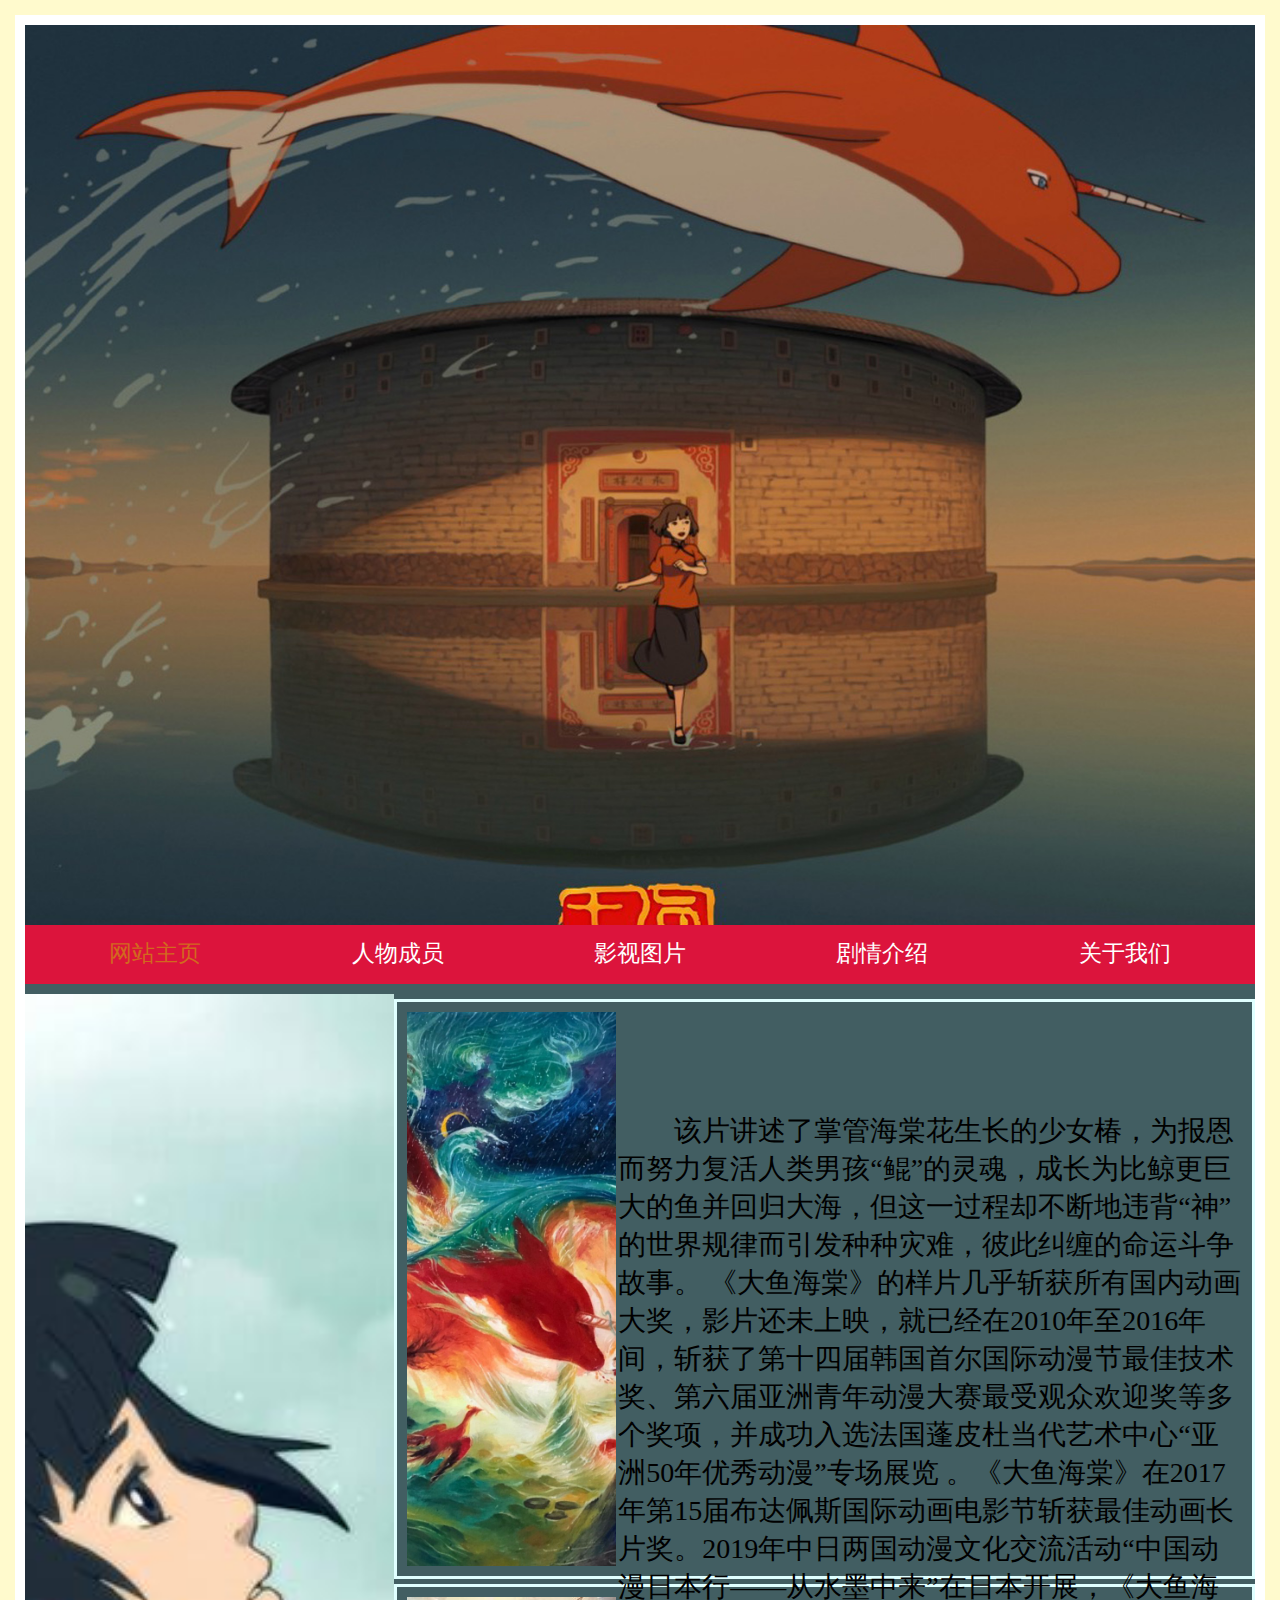
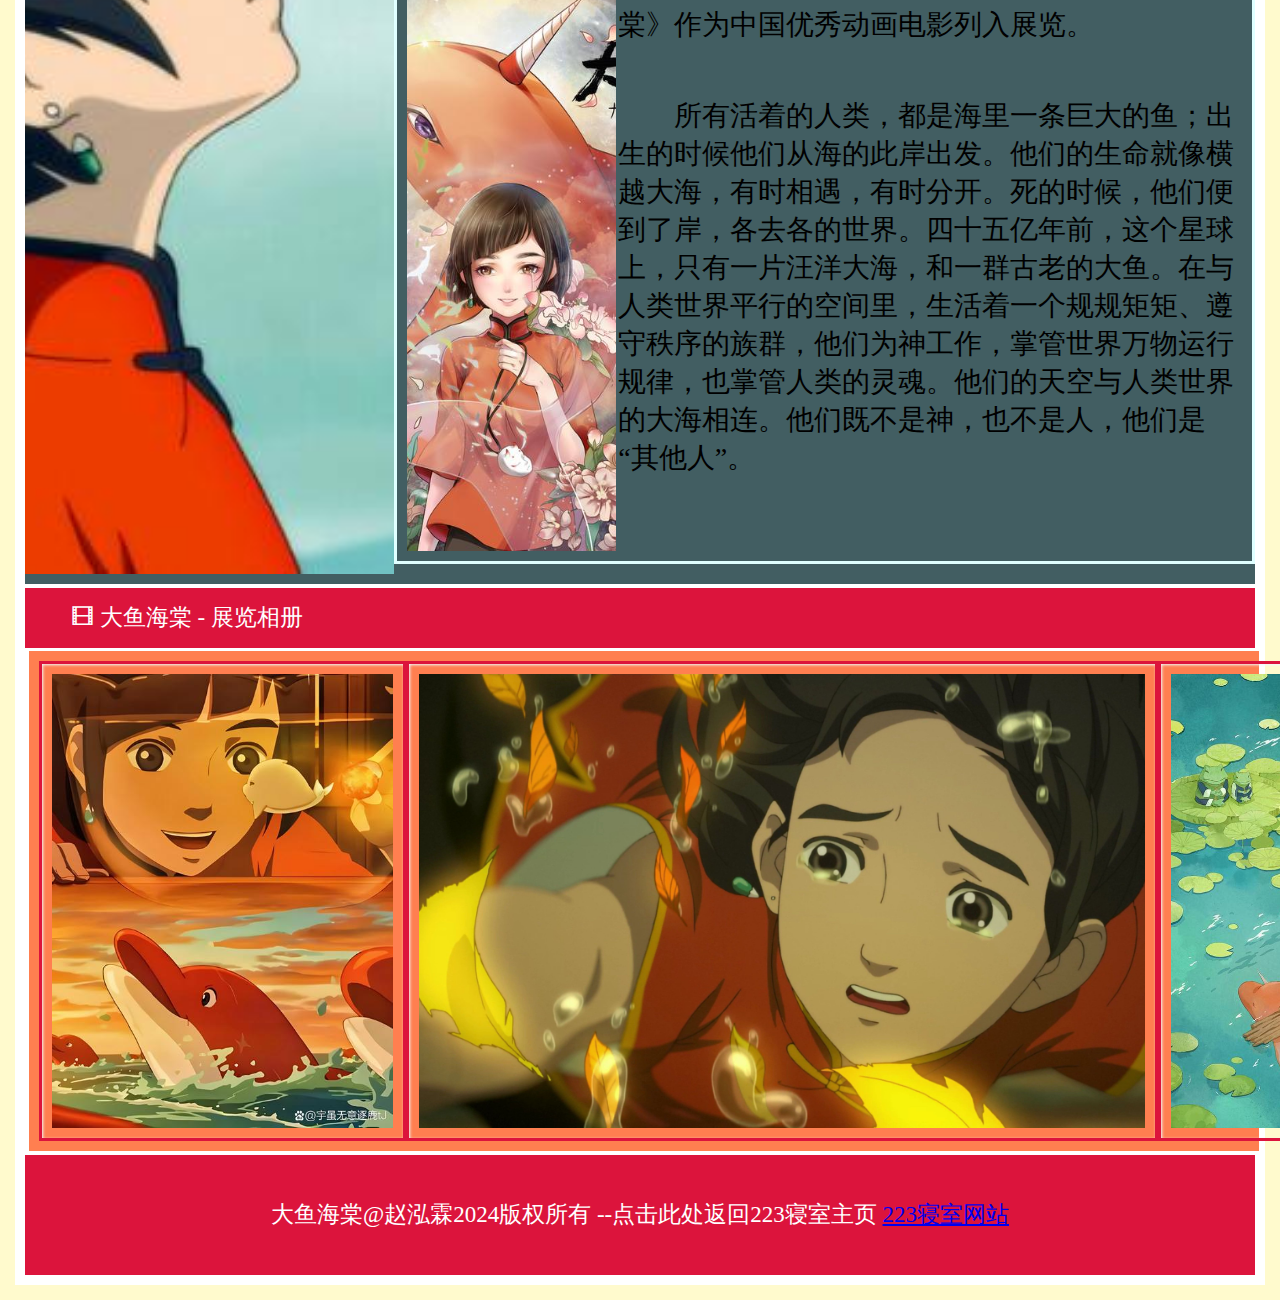
<file: index.html>
<!doctype html>
<html lang="en">
<head>
  <meta charset="UTF-8"/>

  <title>大鱼海棠-主页</title>
  <link rel = "stylesheet" type = "text/css" href = "web/style.css"/>
    <style>
        .main {
            width: 100%;
            height: 1200px;
            background-color: #425e62;
            display: flex;
            padding: 10px 0px;
            justify-content: space-between;
        }
        .main img.main_img{
            width: 30%;
            height: 100%;
            object-fit: cover;
        }

        .main .main_content {
            width: 74.7%;
            height: 100%;
        }
        .main .main_content .msgs {
            width: 100%;
            padding: 10px;
            display: flex;
            border: 3px solid lightcyan;
            height: calc(100% / 2 - 10px);
            margin: 5px 0px;
            justify-content: space-between;
        }

        .main .main_content .msgs img {
            width: 25%;
            height: 100%;
        }
        .main .main_content .msgs .msg2 {
            width: 74.7%;
            height: 100%;
            font-size: 28px;
            text-indent: 2em;
            padding-top: 100px;
        }
        .three_imgs {
            width: 100%;
            height: 500px;
            background-color: coral;
            margin: 0.3%;
            display: flex;
            padding: 10px;
            justify-content: space-between;
        }
        .three_imgs img {
            border: 3px solid crimson;
            padding: 10px;
            box-shadow: 1px 1px 3px aliceblue inset;

        }
        .three_imgs img:hover {
            transition: all  .2s;
            border: 40px cornflowerblue;
            cursor: pointer;
            box-shadow: 5px 5px 10px aliceblue inset;
        }

    </style>
</head>
<body>
    <img src ="image2/dyht20.jpg" alt = "" class="banner">
    <!--导航栏-->
    <div class = "menus">
        <a href = "index.html" class = "active">网站主页</a>
        <a href = "web/人物成员.html">人物成员</a>
        <a href = "web/影视图片.html">影视图片</a>
        <a href = "web/剧情介绍.html">剧情介绍</a>
        <a href = "web/联系我们.html">关于我们</a>

    </div>
        <!--主题页面-->

    <div class = "main">

        <img src = "image1/dyht17.jpg" alt = "" class = "main_img"/>
        <div class = "main_content">
            <div class = "msgs">
                <img src = "image1/dyht8.jpg" alt = "" />
                <div class="msg2">
                    该片讲述了掌管海棠花生长的少女椿，为报恩而努力复活人类男孩“鲲”的灵魂，成长为比鲸更巨大的鱼并回归大海，但这一过程却不断地违背“神”的世界规律而引发种种灾难，彼此纠缠的命运斗争故事。
                    《大鱼海棠》的样片几乎斩获所有国内动画大奖，影片还未上映，就已经在2010年至2016年间，斩获了第十四届韩国首尔国际动漫节最佳技术奖、第六届亚洲青年动漫大赛最受观众欢迎奖等多个奖项，并成功入选法国蓬皮杜当代艺术中心“亚洲50年优秀动漫”专场展览 。《大鱼海棠》在2017年第15届布达佩斯国际动画电影节斩获最佳动画长片奖。2019年中日两国动漫文化交流活动“中国动漫日本行——从水墨中来”在日本开展，《大鱼海棠》作为中国优秀动画电影列入展览。
                </div>

            </div>
            <div class = "msgs">
                <img src = "image1/dyht14.jpg" alt = "" />
                <div class="msg2">
                    所有活着的人类，都是海里一条巨大的鱼；出生的时候他们从海的此岸出发。他们的生命就像横越大海，有时相遇，有时分开。死的时候，他们便到了岸，各去各的世界。四十五亿年前，这个星球上，只有一片汪洋大海，和一群古老的大鱼。在与人类世界平行的空间里，生活着一个规规矩矩、遵守秩序的族群，他们为神工作，掌管世界万物运行规律，也掌管人类的灵魂。他们的天空与人类世界的大海相连。他们既不是神，也不是人，他们是“其他人”。
                </div>

            </div>
        </div>

    </div>

    <div class="title">
        🎞  大鱼海棠 - 展览相册
    </div>

    <div class="three_imgs">
        <img src = "image1/dyht6.jpg" alt = ""/>
        <img src = "image1/dyht15.jpg" alt = ""/>
        <img src = "image2/dyht19.jpg" alt = ""/>
    </div>

    <div class ="footer">
        大鱼海棠@赵泓霖2024版权所有
        --点击此处返回223寝室主页
        <a href= "https://feng-lan-17.github.io/sushe.github.io/">223寝室网站</a>
    </div>

</body>
</html>
</file>
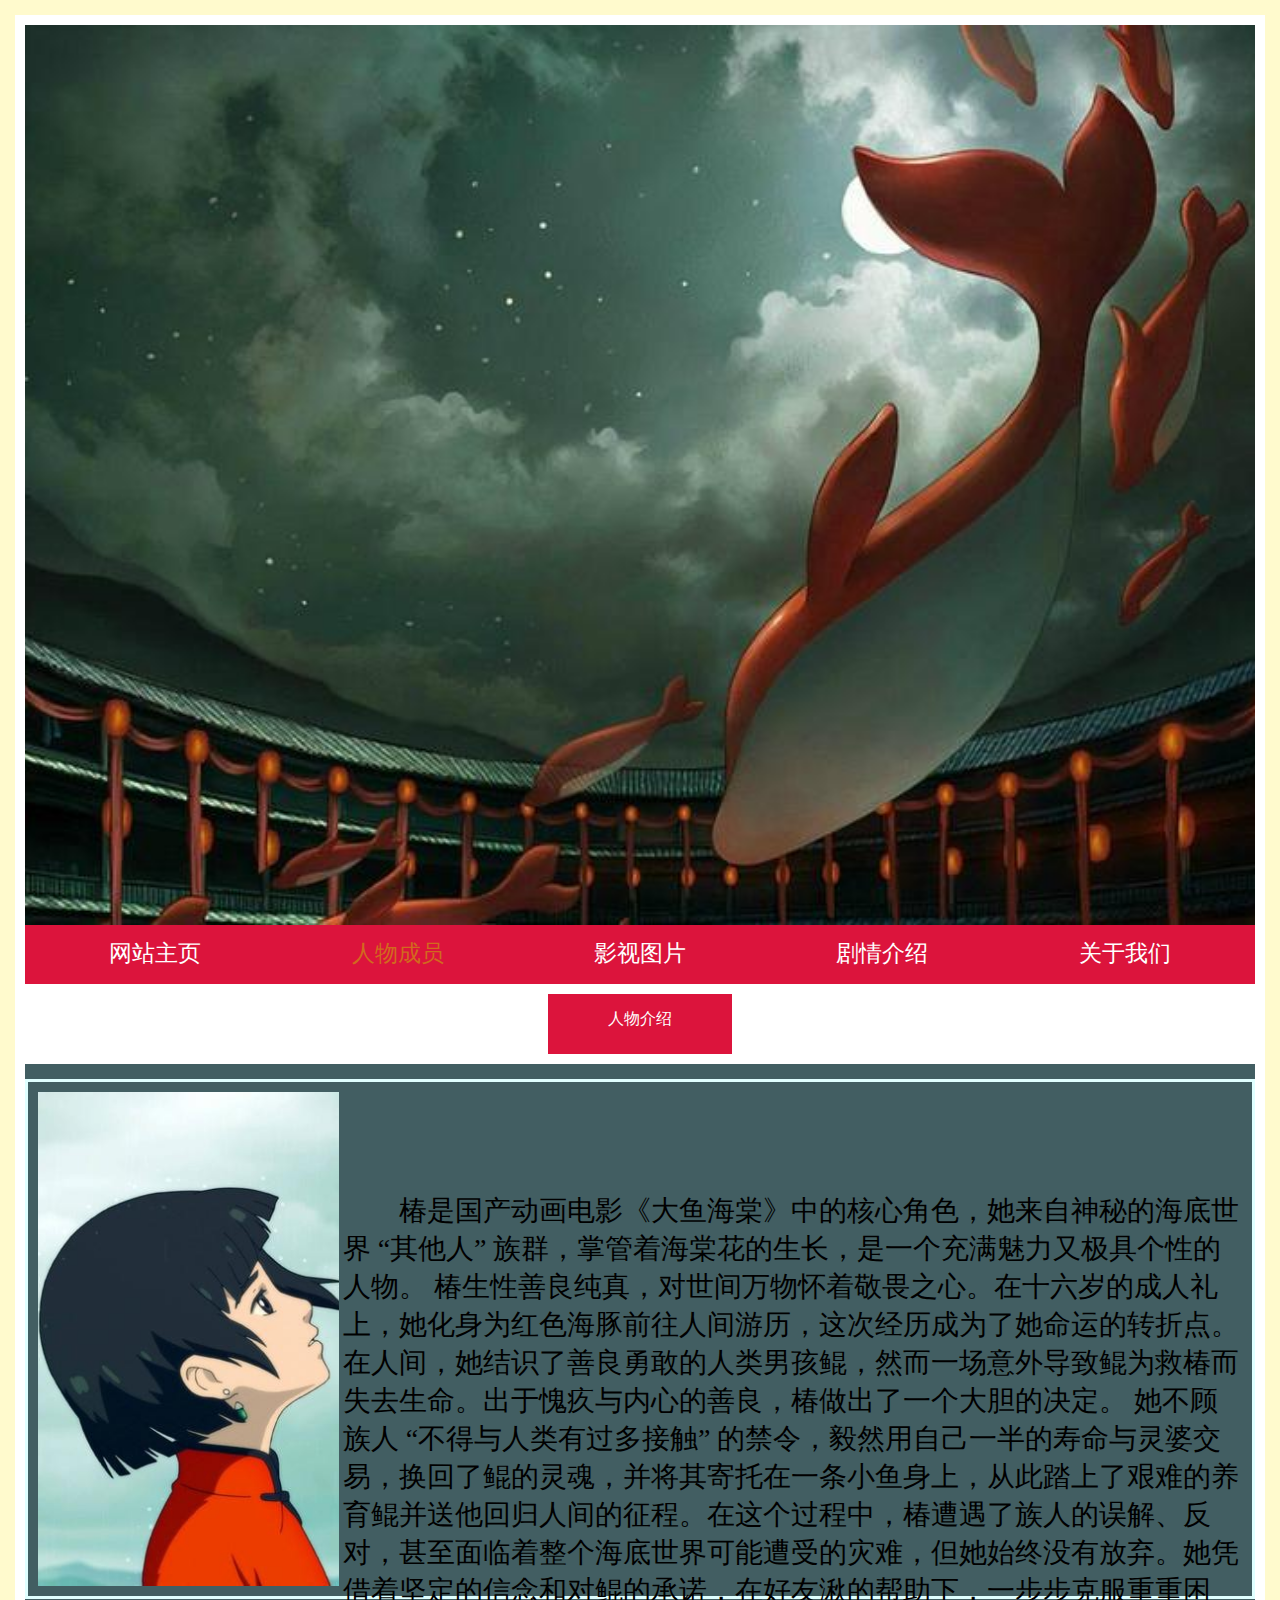
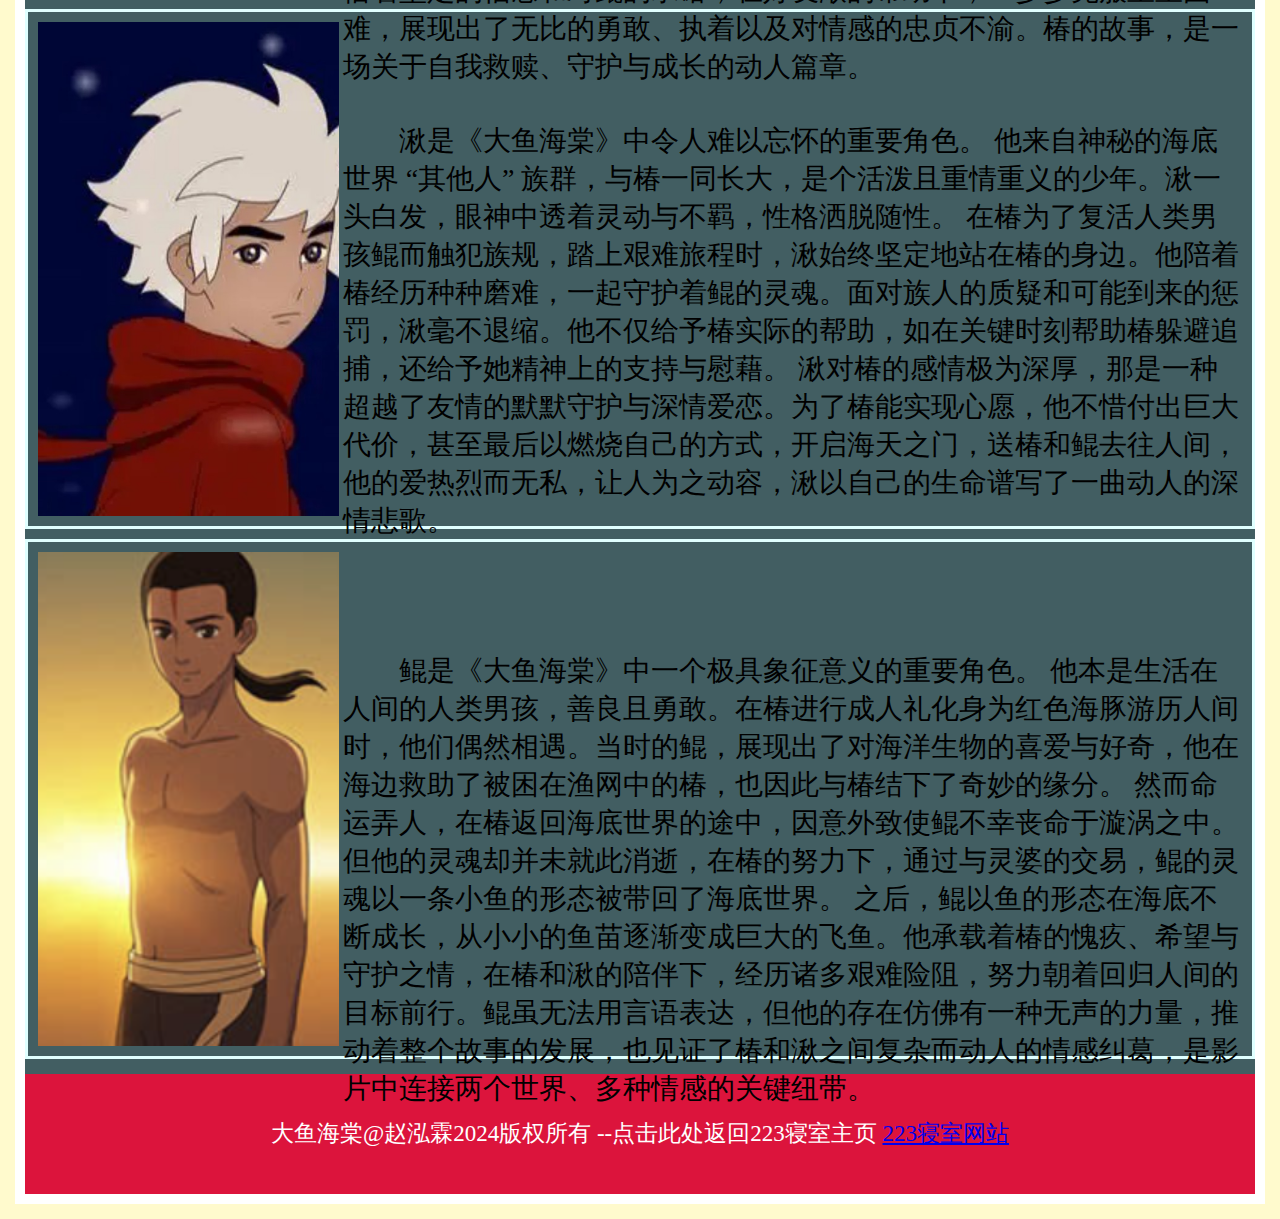
<file: web/人物成员.html>
<!doctype html>
<html lang="en">
<head>
  <meta charset="UTF-8"/>

  <title>大鱼海棠-人物成员</title>
  <link rel = "stylesheet" type = "text/css" href = "style.css"/>
  <style>
    .main {
      width: 100%;
      height: auto;
      background-color: #425e62;
      display: flex;
      padding: 10px 0px;
      flex-wrap: wrap;
      justify-content: space-between;
    }

    .msgs {
      width: 100%;
      padding: 10px;
      display: flex;
      border: 3px solid lightcyan;
      height: 520px;
      margin: 5px 0px;
      justify-content: space-between;
    }

    .msgs img {
      width: 25%;
      height: 100%;
    }
     .msgs .msg2 {
      width: 74.7%;
      height: 100%;
      font-size: 28px;
      text-indent: 2em;
      padding-top: 100px;
    }

  </style>
</head>
<body>
<img src ="../image2/dyht21.jpg" alt = "" class="banner">
<!--导航栏-->
<div class = "menus">
  <a href = "../index.html" >网站主页</a>
  <a href = "人物成员.html" class = "active">人物成员</a>
  <a href = "影视图片.html">影视图片</a>
  <a href = "剧情介绍.html">剧情介绍</a>
  <a href = "联系我们.html">关于我们</a>

</div>
<div class="card">
  人物介绍
</div>

<div class = "main">
  <div class = "msgs">
    <img src = "../image2/dyht33.jpg" alt = "" />
    <div class="msg2">
      椿是国产动画电影《大鱼海棠》中的核心角色，她来自神秘的海底世界 “其他人” 族群，掌管着海棠花的生长，是一个充满魅力又极具个性的人物。
      椿生性善良纯真，对世间万物怀着敬畏之心。在十六岁的成人礼上，她化身为红色海豚前往人间游历，这次经历成为了她命运的转折点。在人间，她结识了善良勇敢的人类男孩鲲，然而一场意外导致鲲为救椿而失去生命。出于愧疚与内心的善良，椿做出了一个大胆的决定。
      她不顾族人 “不得与人类有过多接触” 的禁令，毅然用自己一半的寿命与灵婆交易，换回了鲲的灵魂，并将其寄托在一条小鱼身上，从此踏上了艰难的养育鲲并送他回归人间的征程。在这个过程中，椿遭遇了族人的误解、反对，甚至面临着整个海底世界可能遭受的灾难，但她始终没有放弃。她凭借着坚定的信念和对鲲的承诺，在好友湫的帮助下，一步步克服重重困难，展现出了无比的勇敢、执着以及对情感的忠贞不渝。椿的故事，是一场关于自我救赎、守护与成长的动人篇章。
    </div>

  </div>

  <div class = "msgs">
    <img src = "../image2/dyht34.jpg" alt = "" />
    <div class="msg2">
      湫是《大鱼海棠》中令人难以忘怀的重要角色。
      他来自神秘的海底世界 “其他人” 族群，与椿一同长大，是个活泼且重情重义的少年。湫一头白发，眼神中透着灵动与不羁，性格洒脱随性。
      在椿为了复活人类男孩鲲而触犯族规，踏上艰难旅程时，湫始终坚定地站在椿的身边。他陪着椿经历种种磨难，一起守护着鲲的灵魂。面对族人的质疑和可能到来的惩罚，湫毫不退缩。他不仅给予椿实际的帮助，如在关键时刻帮助椿躲避追捕，还给予她精神上的支持与慰藉。
      湫对椿的感情极为深厚，那是一种超越了友情的默默守护与深情爱恋。为了椿能实现心愿，他不惜付出巨大代价，甚至最后以燃烧自己的方式，开启海天之门，送椿和鲲去往人间，他的爱热烈而无私，让人为之动容，湫以自己的生命谱写了一曲动人的深情悲歌。
    </div>

  </div>

  <div class = "msgs">
    <img src = "../image2/dyht35.jpg" alt = "" />
    <div class="msg2">
      鲲是《大鱼海棠》中一个极具象征意义的重要角色。
      他本是生活在人间的人类男孩，善良且勇敢。在椿进行成人礼化身为红色海豚游历人间时，他们偶然相遇。当时的鲲，展现出了对海洋生物的喜爱与好奇，他在海边救助了被困在渔网中的椿，也因此与椿结下了奇妙的缘分。
      然而命运弄人，在椿返回海底世界的途中，因意外致使鲲不幸丧命于漩涡之中。但他的灵魂却并未就此消逝，在椿的努力下，通过与灵婆的交易，鲲的灵魂以一条小鱼的形态被带回了海底世界。
      之后，鲲以鱼的形态在海底不断成长，从小小的鱼苗逐渐变成巨大的飞鱼。他承载着椿的愧疚、希望与守护之情，在椿和湫的陪伴下，经历诸多艰难险阻，努力朝着回归人间的目标前行。鲲虽无法用言语表达，但他的存在仿佛有一种无声的力量，推动着整个故事的发展，也见证了椿和湫之间复杂而动人的情感纠葛，是影片中连接两个世界、多种情感的关键纽带。

    </div>

  </div>


</div>




<div class ="footer">
  大鱼海棠@赵泓霖2024版权所有
  --点击此处返回223寝室主页
  <a href= "https://feng-lan-17.github.io/sushe.github.io/">223寝室网站</a>
</div>

</body>
</html>
</file>
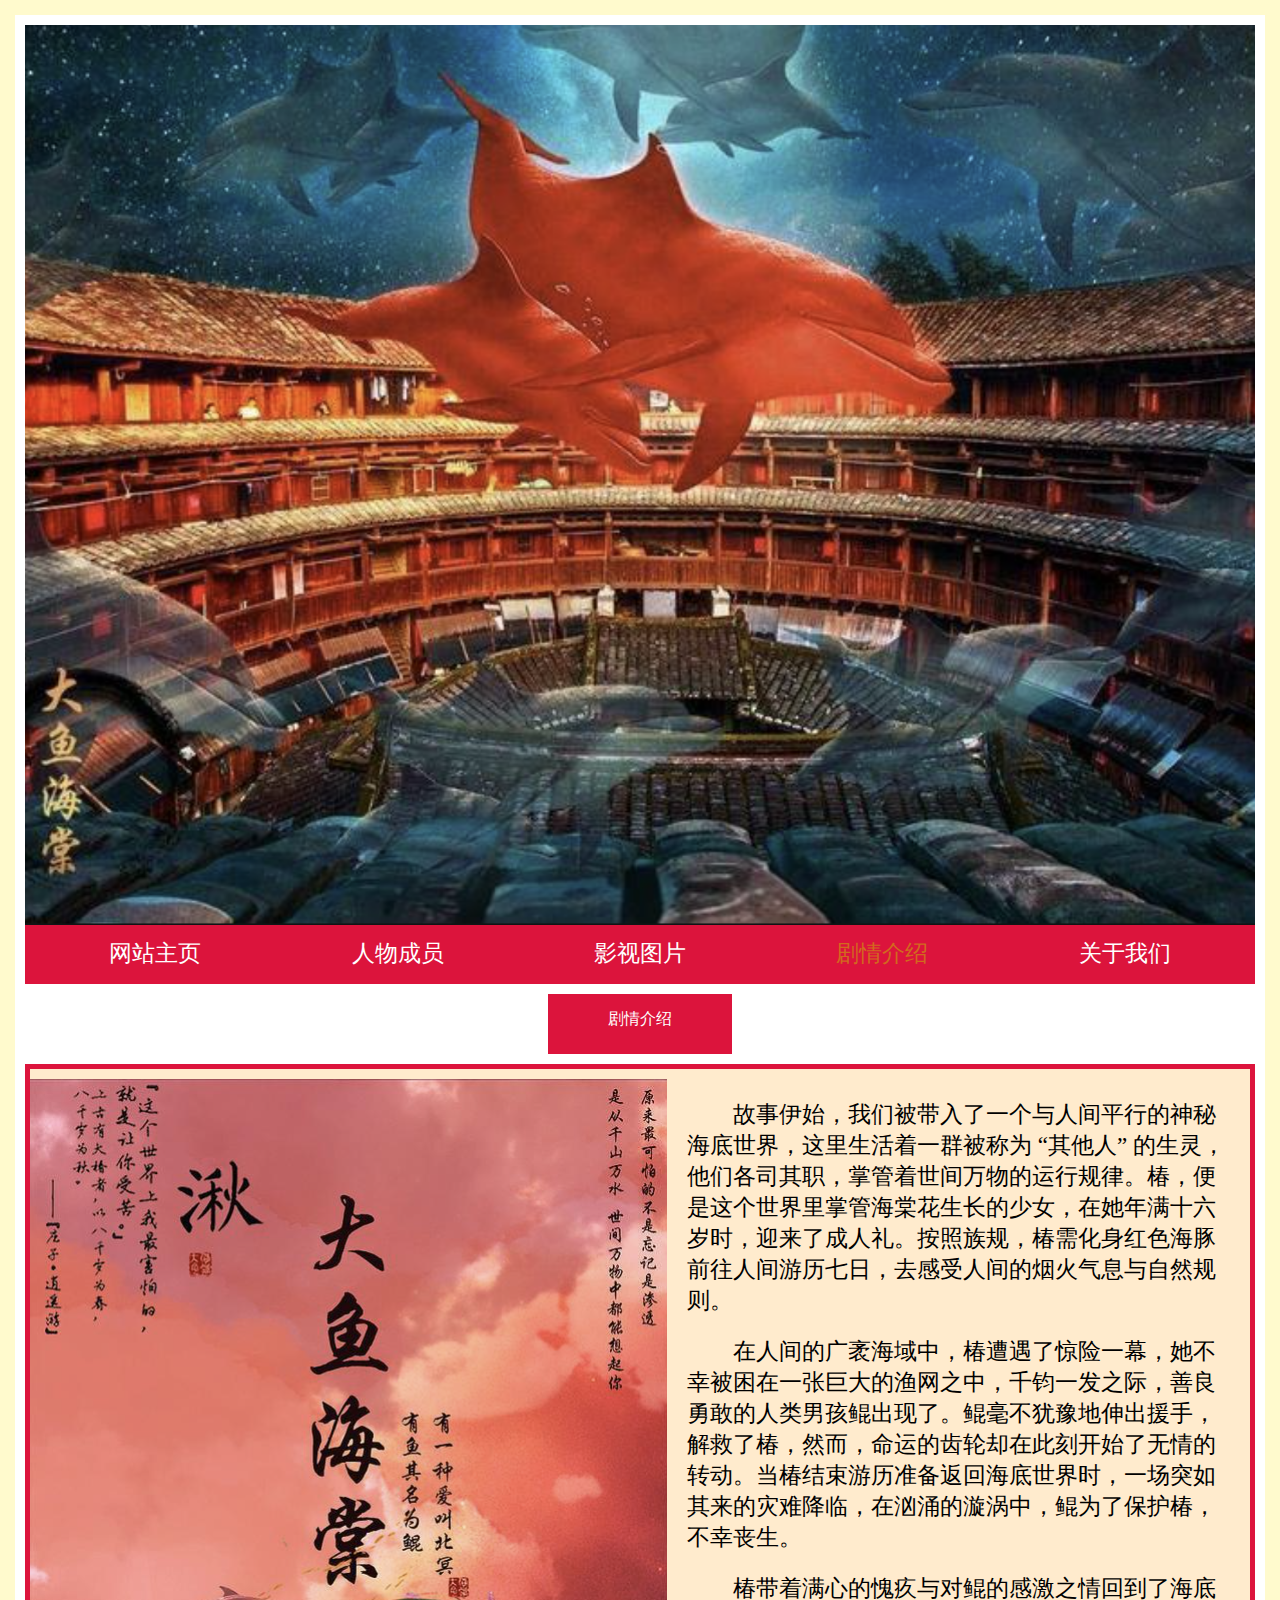
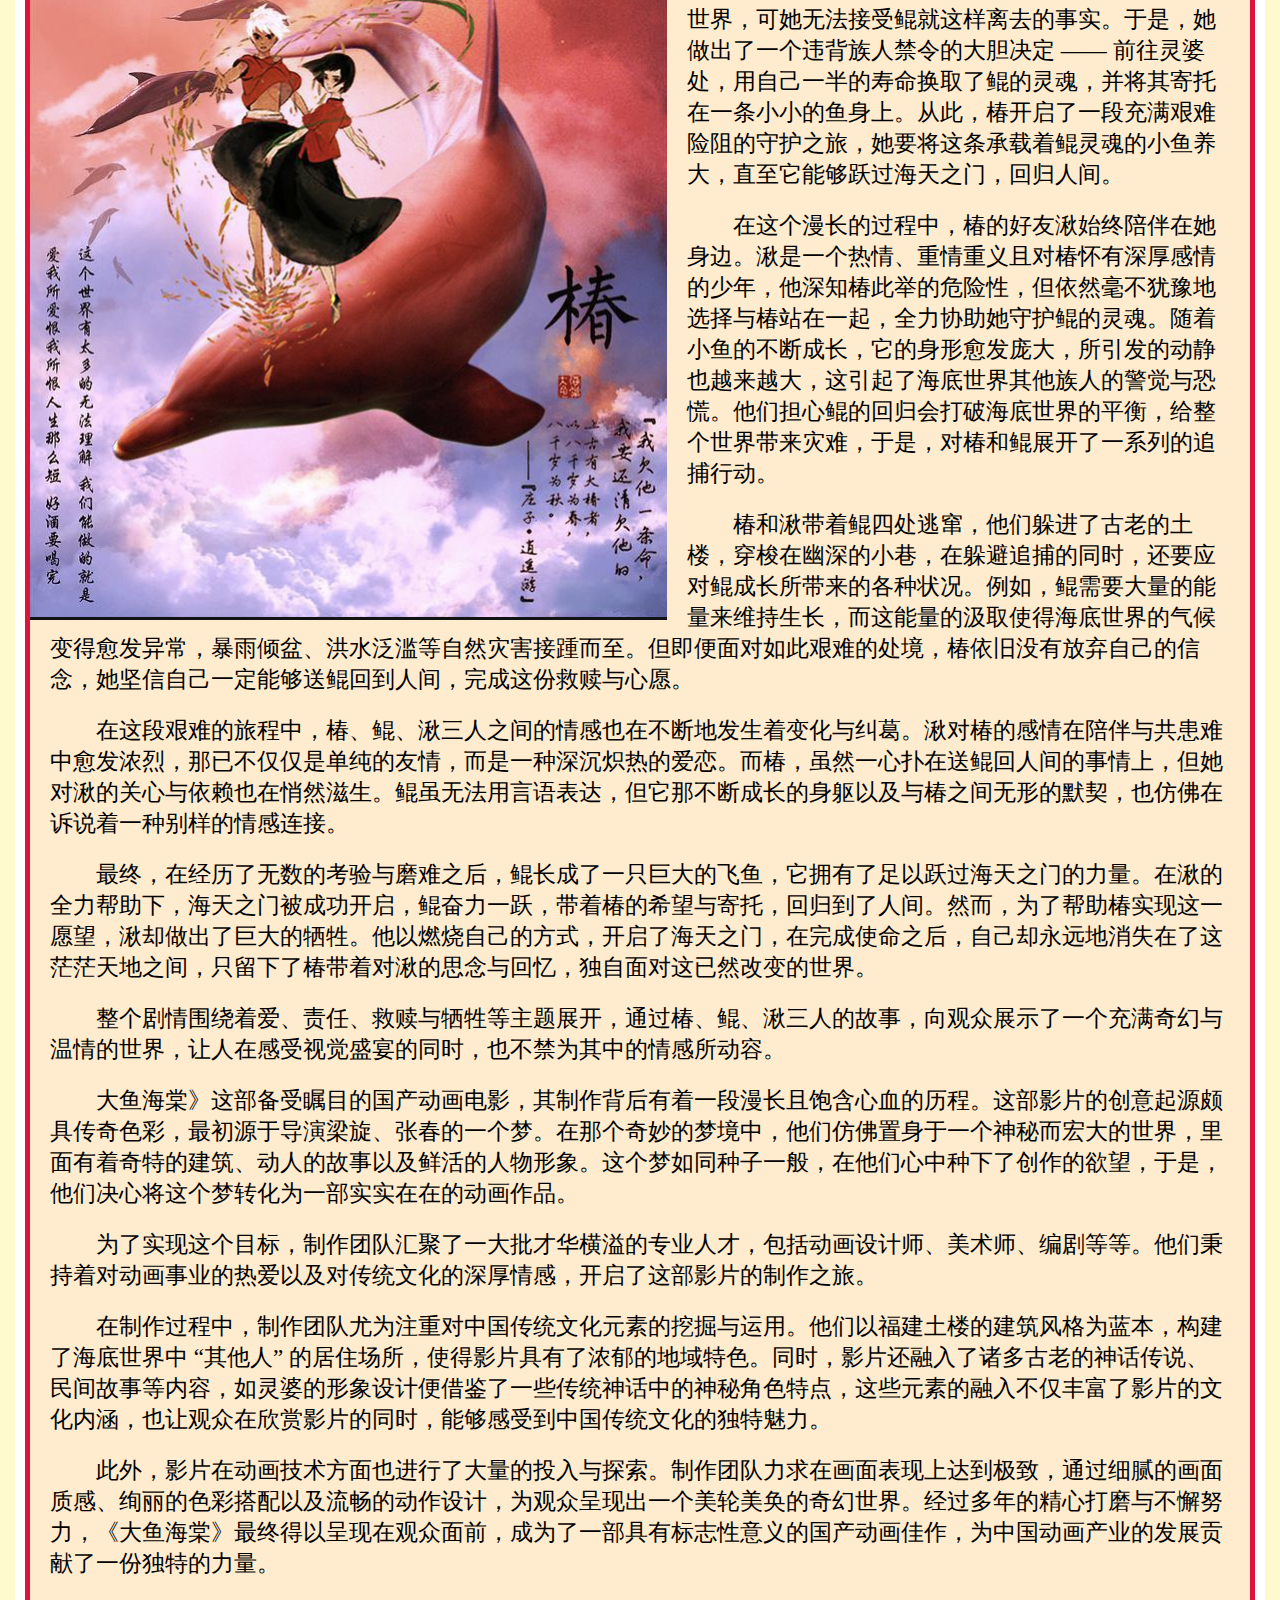
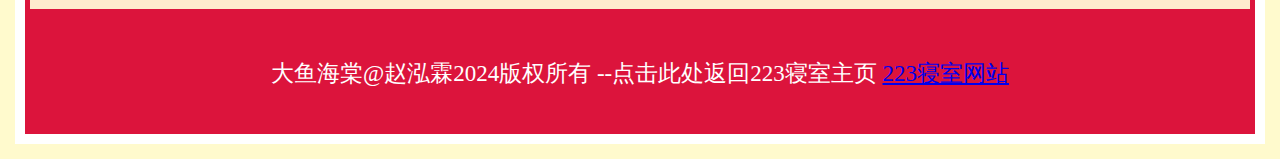
<file: web/剧情介绍.html>
<!doctype html>
<html lang="en">
<head>
  <meta charset="UTF-8"/>

  <title>大鱼海棠-剧情介绍</title>
  <link rel = "stylesheet" type = "text/css" href = "style.css"/>
  <style>
    .main {
    width: 100%;
    height: auto;
    background-color: blanchedalmond;
    font-size: 23px;
    padding: 10px 0px;
    border: 5px solid crimson;
    }

     .main p {
       margin: 20px;
       text-indent: 2em;
     }
     .main img {
        float: left;
        margin-right: 20px;

     }

    .main img

  </style>
</head>
<body>
<img src ="../image2/dyht36.jpg" alt = "" class="banner">
<!--导航栏-->
<div class = "menus">
  <a href = "../index.html" >网站主页</a>
  <a href = "人物成员.html">人物成员</a>
  <a href = "影视图片.html">影视图片</a>
  <a href = "剧情介绍.html" class = "active">剧情介绍</a>
  <a href = "联系我们.html">关于我们</a>

</div>
<!--主题页面-->
<div class="card">
  剧情介绍
</div>
<div class = "main">
    <img src = "../image2/dyht37.jpg" alt = ""/>

  <p>故事伊始，我们被带入了一个与人间平行的神秘海底世界，这里生活着一群被称为 “其他人” 的生灵，他们各司其职，掌管着世间万物的运行规律。椿，便是这个世界里掌管海棠花生长的少女，在她年满十六岁时，迎来了成人礼。按照族规，椿需化身红色海豚前往人间游历七日，去感受人间的烟火气息与自然规则。</p>
  <p>在人间的广袤海域中，椿遭遇了惊险一幕，她不幸被困在一张巨大的渔网之中，千钧一发之际，善良勇敢的人类男孩鲲出现了。鲲毫不犹豫地伸出援手，解救了椿，然而，命运的齿轮却在此刻开始了无情的转动。当椿结束游历准备返回海底世界时，一场突如其来的灾难降临，在汹涌的漩涡中，鲲为了保护椿，不幸丧生。</p>
  <p>椿带着满心的愧疚与对鲲的感激之情回到了海底世界，可她无法接受鲲就这样离去的事实。于是，她做出了一个违背族人禁令的大胆决定 —— 前往灵婆处，用自己一半的寿命换取了鲲的灵魂，并将其寄托在一条小小的鱼身上。从此，椿开启了一段充满艰难险阻的守护之旅，她要将这条承载着鲲灵魂的小鱼养大，直至它能够跃过海天之门，回归人间。</p>
  <p>在这个漫长的过程中，椿的好友湫始终陪伴在她身边。湫是一个热情、重情重义且对椿怀有深厚感情的少年，他深知椿此举的危险性，但依然毫不犹豫地选择与椿站在一起，全力协助她守护鲲的灵魂。随着小鱼的不断成长，它的身形愈发庞大，所引发的动静也越来越大，这引起了海底世界其他族人的警觉与恐慌。他们担心鲲的回归会打破海底世界的平衡，给整个世界带来灾难，于是，对椿和鲲展开了一系列的追捕行动。</p>
  <p>椿和湫带着鲲四处逃窜，他们躲进了古老的土楼，穿梭在幽深的小巷，在躲避追捕的同时，还要应对鲲成长所带来的各种状况。例如，鲲需要大量的能量来维持生长，而这能量的汲取使得海底世界的气候变得愈发异常，暴雨倾盆、洪水泛滥等自然灾害接踵而至。但即便面对如此艰难的处境，椿依旧没有放弃自己的信念，她坚信自己一定能够送鲲回到人间，完成这份救赎与心愿。</p>
  <p>在这段艰难的旅程中，椿、鲲、湫三人之间的情感也在不断地发生着变化与纠葛。湫对椿的感情在陪伴与共患难中愈发浓烈，那已不仅仅是单纯的友情，而是一种深沉炽热的爱恋。而椿，虽然一心扑在送鲲回人间的事情上，但她对湫的关心与依赖也在悄然滋生。鲲虽无法用言语表达，但它那不断成长的身躯以及与椿之间无形的默契，也仿佛在诉说着一种别样的情感连接。</p>
  <p>最终，在经历了无数的考验与磨难之后，鲲长成了一只巨大的飞鱼，它拥有了足以跃过海天之门的力量。在湫的全力帮助下，海天之门被成功开启，鲲奋力一跃，带着椿的希望与寄托，回归到了人间。然而，为了帮助椿实现这一愿望，湫却做出了巨大的牺牲。他以燃烧自己的方式，开启了海天之门，在完成使命之后，自己却永远地消失在了这茫茫天地之间，只留下了椿带着对湫的思念与回忆，独自面对这已然改变的世界。</p>
  <p>整个剧情围绕着爱、责任、救赎与牺牲等主题展开，通过椿、鲲、湫三人的故事，向观众展示了一个充满奇幻与温情的世界，让人在感受视觉盛宴的同时，也不禁为其中的情感所动容。</p>
  <p>大鱼海棠》这部备受瞩目的国产动画电影，其制作背后有着一段漫长且饱含心血的历程。这部影片的创意起源颇具传奇色彩，最初源于导演梁旋、张春的一个梦。在那个奇妙的梦境中，他们仿佛置身于一个神秘而宏大的世界，里面有着奇特的建筑、动人的故事以及鲜活的人物形象。这个梦如同种子一般，在他们心中种下了创作的欲望，于是，他们决心将这个梦转化为一部实实在在的动画作品。</p>
  <p>为了实现这个目标，制作团队汇聚了一大批才华横溢的专业人才，包括动画设计师、美术师、编剧等等。他们秉持着对动画事业的热爱以及对传统文化的深厚情感，开启了这部影片的制作之旅。</p>
  <p>在制作过程中，制作团队尤为注重对中国传统文化元素的挖掘与运用。他们以福建土楼的建筑风格为蓝本，构建了海底世界中 “其他人” 的居住场所，使得影片具有了浓郁的地域特色。同时，影片还融入了诸多古老的神话传说、民间故事等内容，如灵婆的形象设计便借鉴了一些传统神话中的神秘角色特点，这些元素的融入不仅丰富了影片的文化内涵，也让观众在欣赏影片的同时，能够感受到中国传统文化的独特魅力。</p>
  <p>此外，影片在动画技术方面也进行了大量的投入与探索。制作团队力求在画面表现上达到极致，通过细腻的画面质感、绚丽的色彩搭配以及流畅的动作设计，为观众呈现出一个美轮美奂的奇幻世界。经过多年的精心打磨与不懈努力，《大鱼海棠》最终得以呈现在观众面前，成为了一部具有标志性意义的国产动画佳作，为中国动画产业的发展贡献了一份独特的力量。</p>


</div>



<div class ="footer">
  大鱼海棠@赵泓霖2024版权所有
  --点击此处返回223寝室主页
  <a href= "https://feng-lan-17.github.io/sushe.github.io/">223寝室网站</a>
</div>

</body>
</html>
</file>
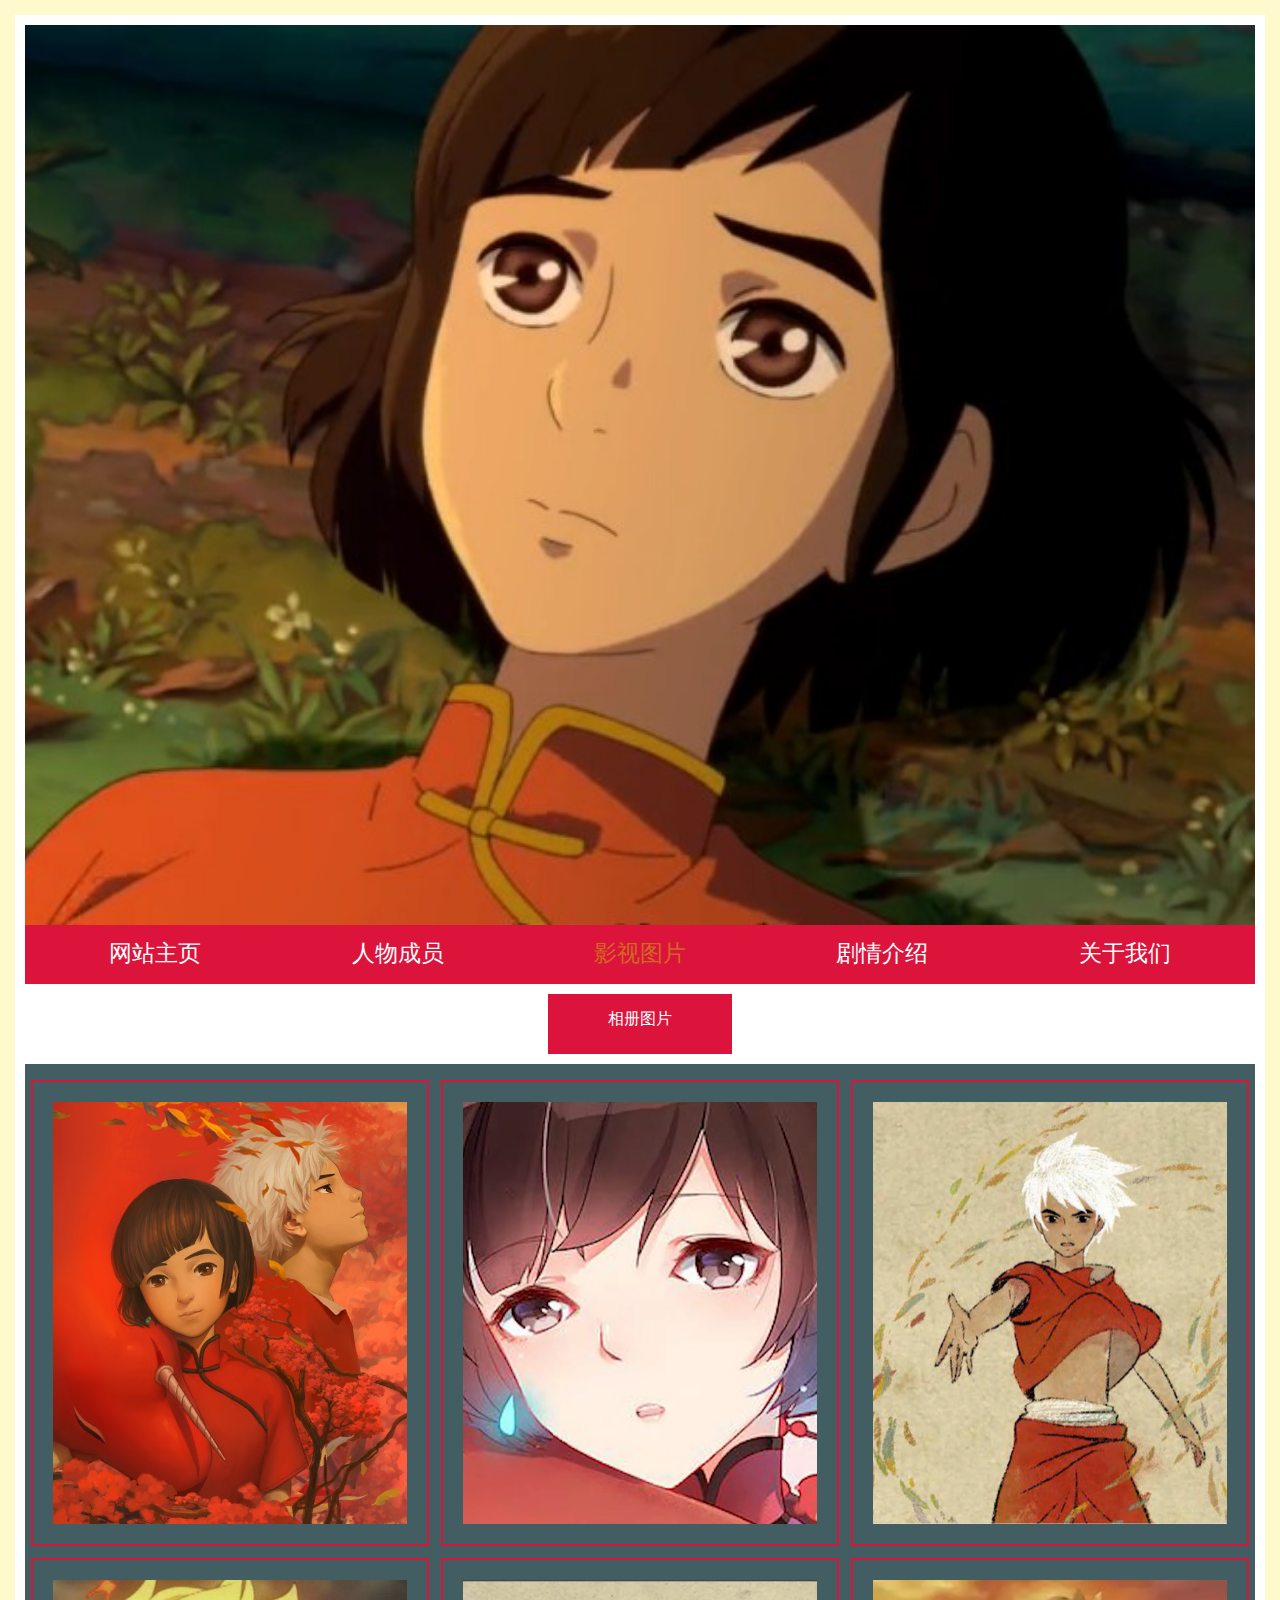
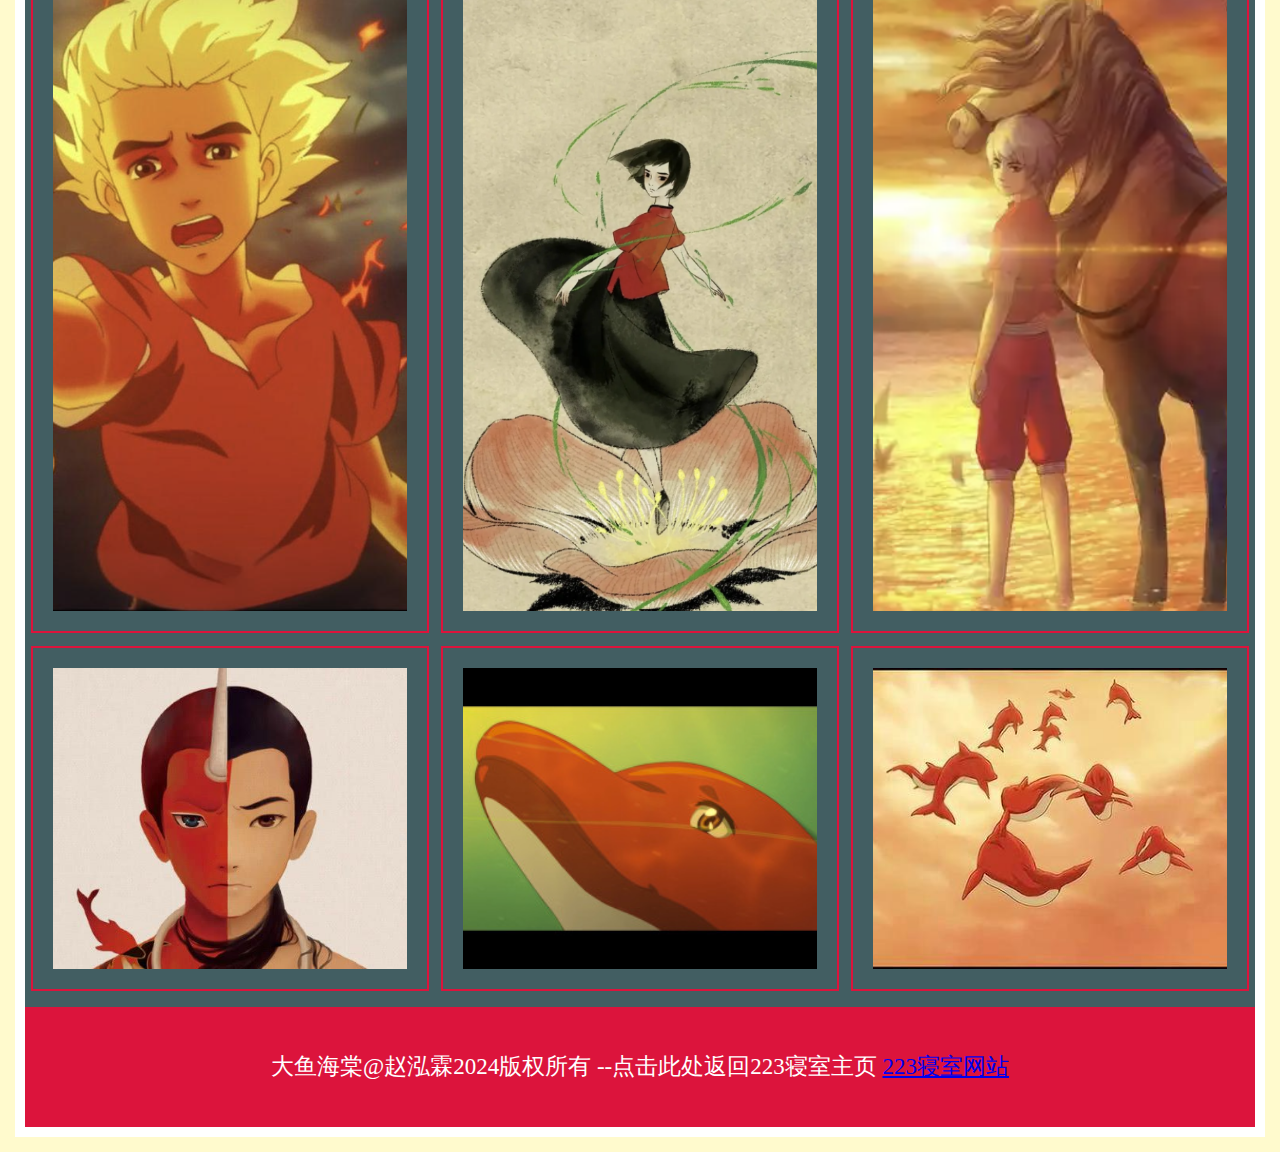
<file: web/影视图片.html>
<!doctype html>
<html lang="en">
<head>
  <meta charset="UTF-8"/>

  <title>大鱼海棠-影视图片</title>
  <link rel = "stylesheet" type = "text/css" href = "style.css"/>
  <style>
    .main {
      width: 100%;
      height: auto;
      background-color: #425e62;
      display: flex;
      flex-wrap: wrap;
      padding: 10px 0px;
      justify-content: space-between;
    }
    .main img {
      width: calc(100% / 3 - 1%);
      margin: .5%;
      border: 2px solid crimson;
      padding: 20px;
    }
    .main img:hover {
      transition: all  .2s;
      border: 40px cornflowerblue;
      cursor: pointer;
      box-shadow: 5px 5px 10px aliceblue inset;
    }
    .card {
      width: 15%;
      height: 60px;
      background-color: crimson;
      text-align: center;
      line-height : 50px;
      color: white;
      margin: 10px auto;
    }
  </style>
</head>
<body>
<img src ="../image1/dyht3.jpg" alt = "" class="banner">
<!--导航栏-->
<div class = "menus">
    <a href = "../index.html" >网站主页</a>
    <a href = "人物成员.html">人物成员</a>
    <a href = "影视图片.html" class = "active">影视图片</a>
    <a href = "剧情介绍.html">剧情介绍</a>
    <a href = "联系我们.html">关于我们</a>

</div>
<!--主题页面-->

<div class="card">
  相册图片
</div>

<div class = "main">
<!--    九宫格排版-->
    <img src ="../image2/dyht23.jpg" alt = "">
    <img src ="../image2/dyht24.jpg" alt = "">
    <img src ="../image2/dyht25.jpg" alt = "">
    <img src ="../image2/dyht28.jpg" alt = "">
    <img src ="../image2/dyht27.jpg" alt = "">
    <img src ="../image2/dyht29.jpg" alt = "">
    <img src ="../image2/dyht32.jpg" alt = "">
    <img src ="../image2/dyht31.jpg" alt = "">
    <img src ="../image2/dyht30.jpg" alt = "">


</div>

<div class ="footer">
  大鱼海棠@赵泓霖2024版权所有
    --点击此处返回223寝室主页
    <a href= "https://feng-lan-17.github.io/sushe.github.io/">223寝室网站</a>
</div>

</body>
</html>
</file>
<file: web/style.css>
*   {
    padding: 0;
    margin: 0;
    box-sizing: border-box;
}

body {
    border: 15px solid lemonchiffon;
    padding: 10px;
    font-family: "方正舒体";

}

img {
    object-fit: cover;
}
.banner {
    width: 100%;
    height: 100vh;
}

.menus    {
    height: 60px;
    line-height: 60px;
    margin-top: -5px;
}

.menus,.footer {
    width: 100%;
    text-align: center;
    font-size: 23px;
    background-color: crimson;
}

.menus  a  {
    text-decoration: none;
    width: calc(100% / 5.2);
    display: inline-block;
    color: white;
}

.menus a.active {
    color: chocolate;
}

.title {
    width: 100%;
    height: 60px;
    line-height: 60px;
    background-color: crimson;
    color: white;
    font-size: 23px;
    text-indent: 2em;
    margin: 0.3% 0px;
}

.card {
    width: 15%;
    height: 60px;
    background-color: crimson;
    text-align: center;
    line-height : 50px;
    color: white;
    margin: 10px auto;
}

.footer  {
    height: 120px;
    color: white;
    line-height: 120px;
}
</file>
